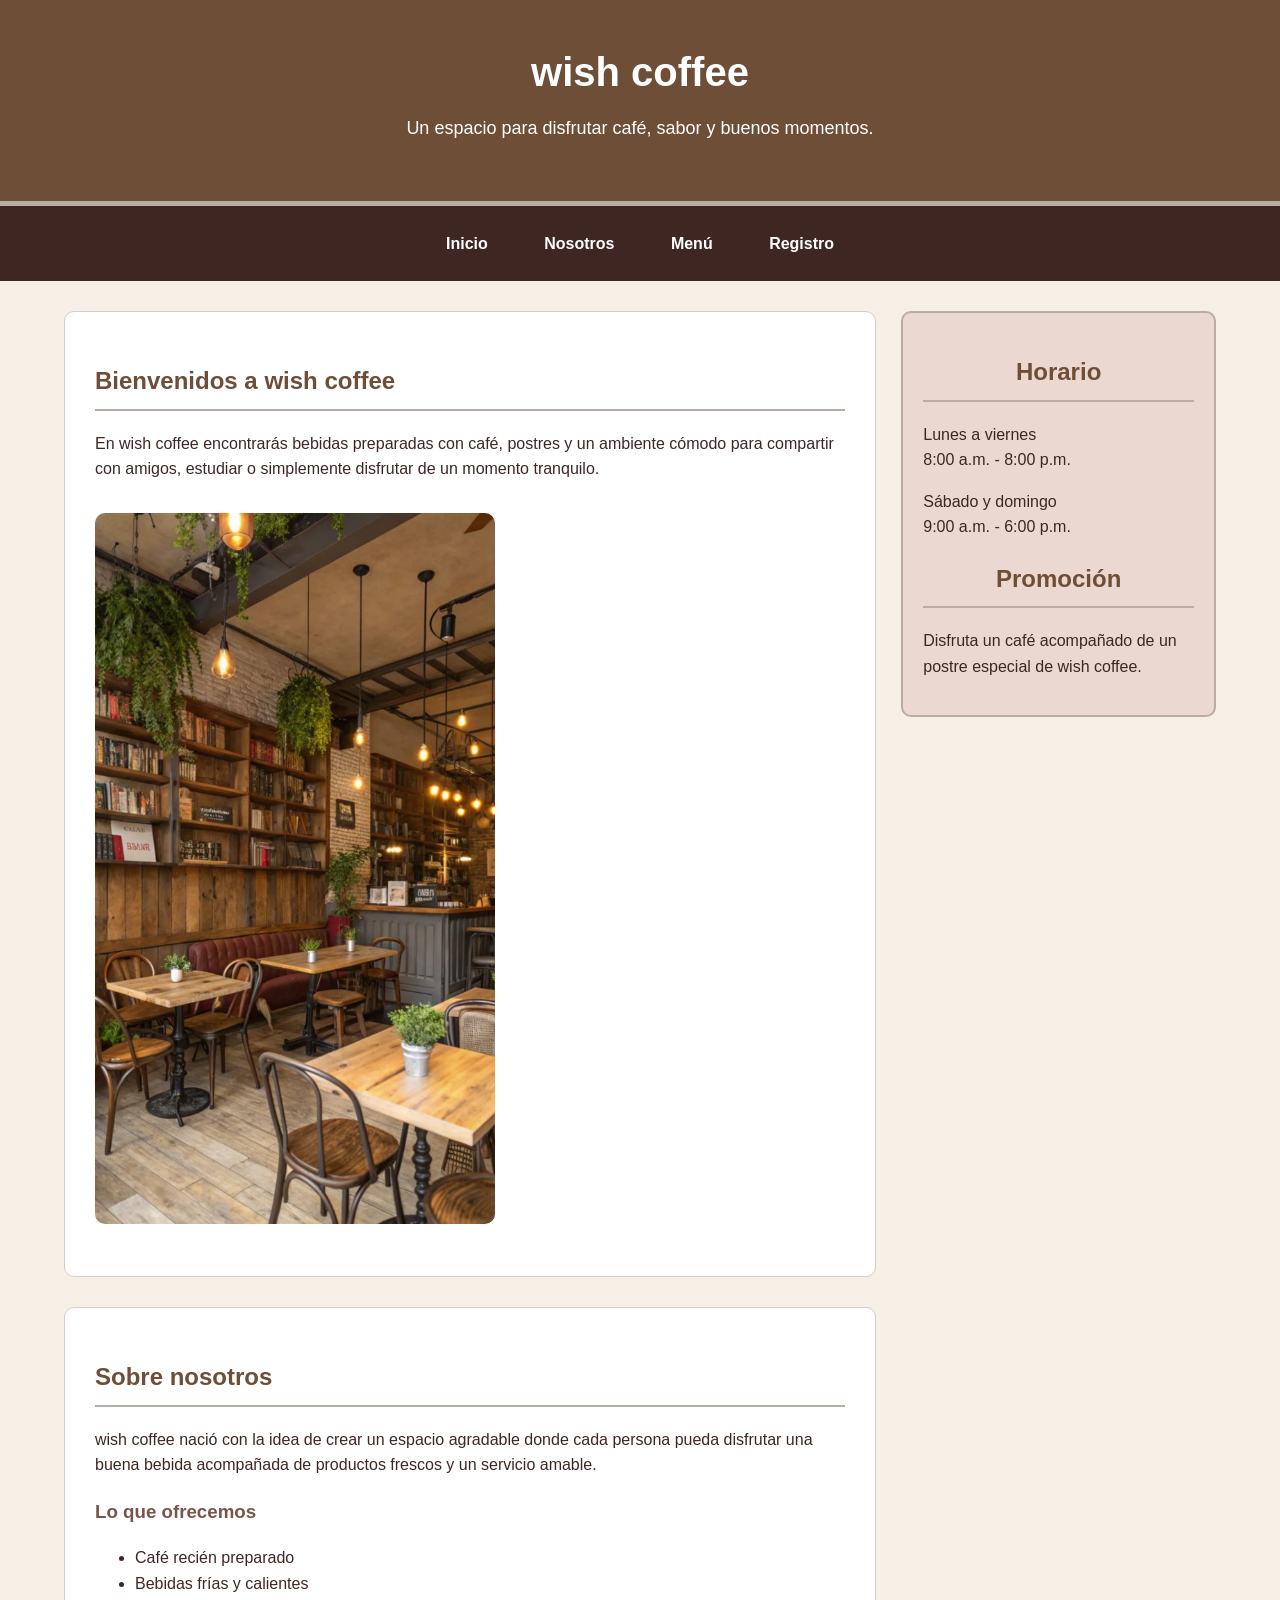
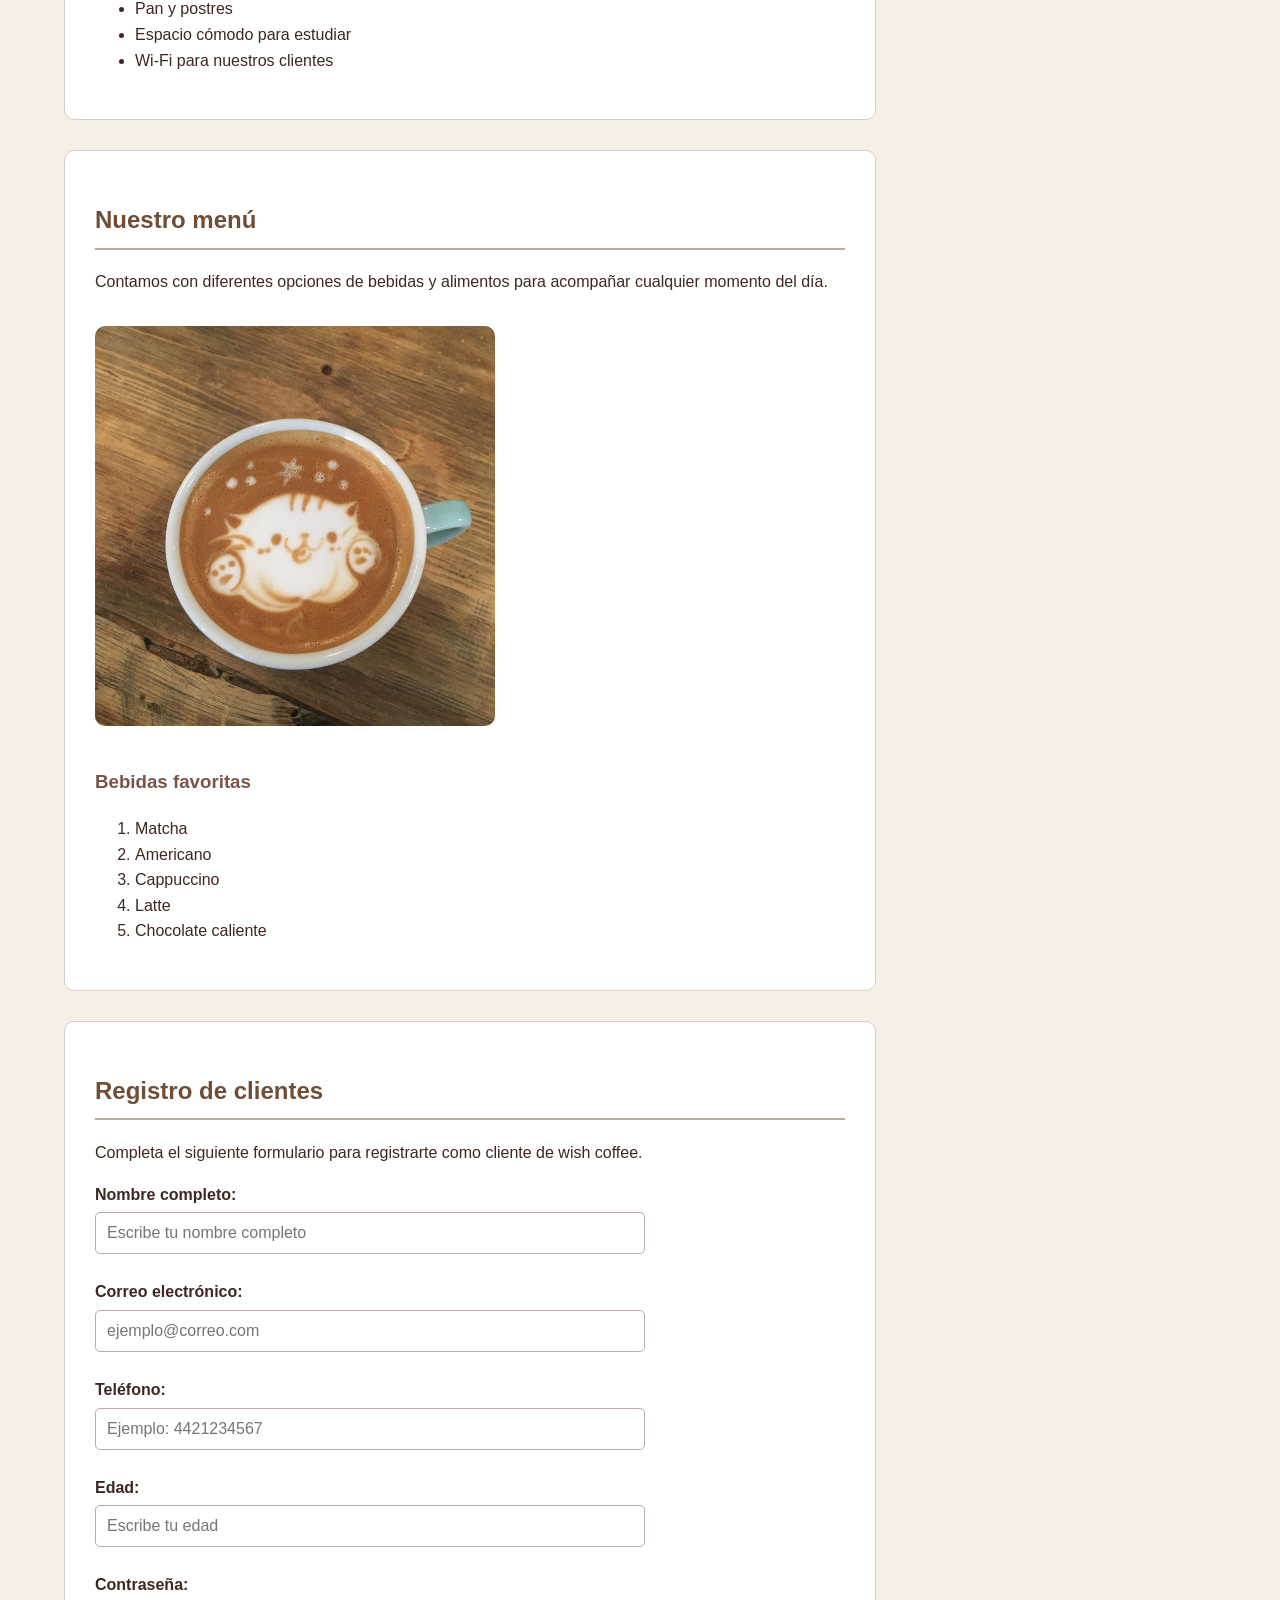
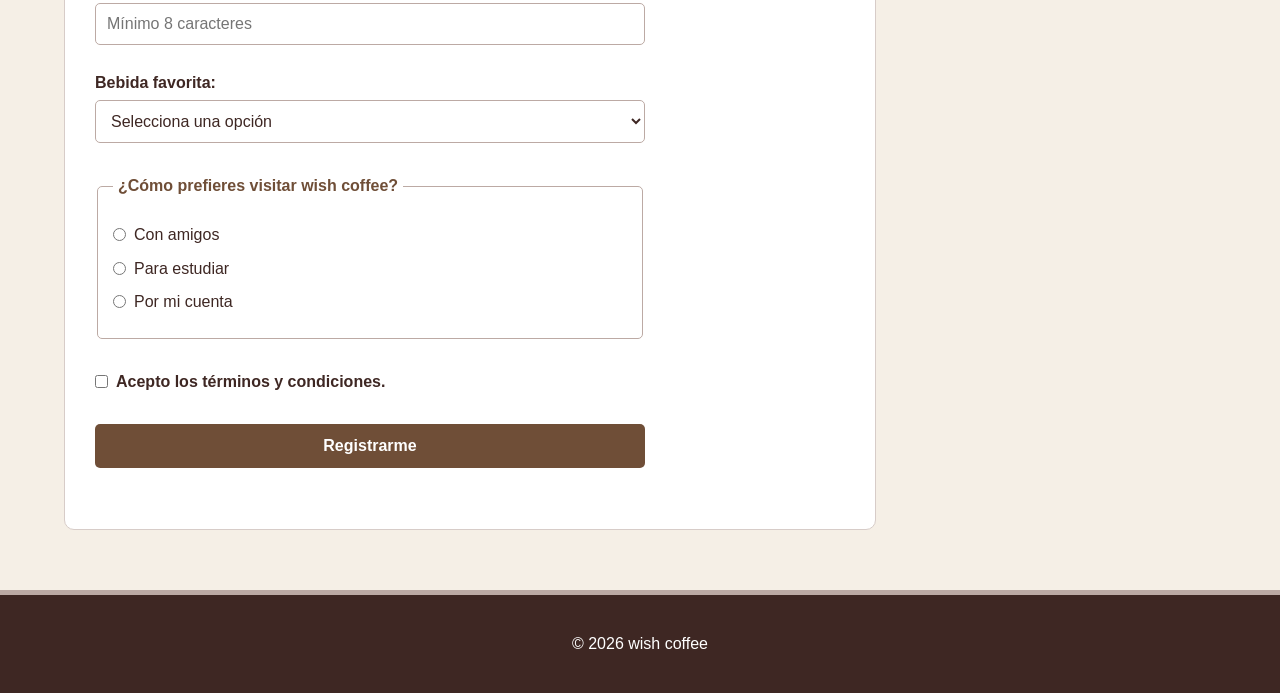
<file: layout.html>
<!DOCTYPE html>
<html lang="es">

<head>
    <meta charset="UTF-8">
    <meta name="viewport" content="width=device-width, initial-scale=1.0">

    <title>wish coffee</title>

    <!-- Favicon de la página -->
    <link rel="icon" href="img/favicon.png" type="image/png">

    <!-- Hoja de estilos externa -->
    <link rel="stylesheet" href="layout.css">
</head>

<body>

    <!-- ================= ENCABEZADO ================= -->
    <header>

        <h1>wish coffee</h1>

        <p>
            Un espacio para disfrutar café,
            sabor y buenos momentos.
        </p>

    </header>


    <!-- ================= MENÚ DE NAVEGACIÓN ================= -->
    <nav>

        <a href="#inicio">Inicio</a>
        <a href="#nosotros">Nosotros</a>
        <a href="#menu">Menú</a>
        <a href="#registro">Registro</a>

    </nav>


    <!-- ================= CONTENEDOR PRINCIPAL ================= -->
    <div class="contenedor">


        <!-- ================= CONTENIDO PRINCIPAL ================= -->
        <main>


            <!-- ================= INICIO ================= -->
            <section id="inicio">

                <h2>Bienvenidos a wish coffee</h2>

                <p>
                    En wish coffee encontrarás bebidas preparadas con café,
                    postres y un ambiente cómodo para compartir con amigos,
                    estudiar o simplemente disfrutar de un momento tranquilo.
                </p>

                <img
                    src="img/cafeteria.jpg"
                    alt="Interior de wish coffee">

            </section>


            <!-- ================= NOSOTROS ================= -->
            <section id="nosotros">

                <h2>Sobre nosotros</h2>

                <p>
                    wish coffee nació con la idea de crear un espacio
                    agradable donde cada persona pueda disfrutar una buena
                    bebida acompañada de productos frescos y un servicio amable.
                </p>

                <h3>Lo que ofrecemos</h3>

                <ul>
                    <li>Café recién preparado</li>
                    <li>Bebidas frías y calientes</li>
                    <li>Pan y postres</li>
                    <li>Espacio cómodo para estudiar</li>
                    <li>Wi-Fi para nuestros clientes</li>
                </ul>

            </section>


            <!-- ================= MENÚ ================= -->
            <section id="menu">

                <h2>Nuestro menú</h2>

                <p>
                    Contamos con diferentes opciones de bebidas y alimentos
                    para acompañar cualquier momento del día.
                </p>

                <img
                    src="img/cafe.jpg"
                    alt="Taza de café de wish coffee">

                <h3>Bebidas favoritas</h3>

                <ol>
                    <li>Matcha</li>
                    <li>Americano</li>
                    <li>Cappuccino</li>
                    <li>Latte</li>
                    <li>Chocolate caliente</li>
                </ol>

            </section>


            <!-- ================= FORMULARIO DE REGISTRO ================= -->
            <section id="registro">

                <h2>Registro de clientes</h2>

                <p>
                    Completa el siguiente formulario para registrarte
                    como cliente de wish coffee.
                </p>


                <!-- novalidate permite mostrar nuestras validaciones
                     personalizadas mediante JavaScript -->
                <form id="formulario" novalidate>


                    <!-- ================= NOMBRE ================= -->
                    <label for="nombre">
                        Nombre completo:
                    </label>

                    <input
                        type="text"
                        id="nombre"
                        name="nombre"
                        placeholder="Escribe tu nombre completo">

                    <small
                        class="error"
                        id="errorNombre">
                    </small>


                    <!-- ================= CORREO ================= -->
                    <label for="correo">
                        Correo electrónico:
                    </label>

                    <input
                        type="email"
                        id="correo"
                        name="correo"
                        placeholder="ejemplo@correo.com">

                    <small
                        class="error"
                        id="errorCorreo">
                    </small>


                    <!-- ================= TELÉFONO ================= -->
                    <label for="telefono">
                        Teléfono:
                    </label>

                    <input
                        type="tel"
                        id="telefono"
                        name="telefono"
                        inputmode="numeric"
                        maxlength="10"
                        placeholder="Ejemplo: 4421234567">

                    <small
                        class="error"
                        id="errorTelefono">
                    </small>


                    <!-- ================= EDAD ================= -->
                    <label for="edad">
                        Edad:
                    </label>

                    <input
                        type="number"
                        id="edad"
                        name="edad"
                        min="1"
                        max="120"
                        placeholder="Escribe tu edad">

                    <small
                        class="error"
                        id="errorEdad">
                    </small>


                    <!-- ================= CONTRASEÑA ================= -->
                    <label for="contrasena">
                        Contraseña:
                    </label>

                    <input
                        type="password"
                        id="contrasena"
                        name="contrasena"
                        placeholder="Mínimo 8 caracteres">

                    <small
                        class="error"
                        id="errorContrasena">
                    </small>


                    <!-- ================= BEBIDA FAVORITA ================= -->
                    <label for="bebida">
                        Bebida favorita:
                    </label>

                    <select
                        id="bebida"
                        name="bebida">

                        <option value="">
                            Selecciona una opción
                        </option>

                        <option value="matcha">
                            Matcha
                        </option>

                        <option value="americano">
                            Americano
                        </option>

                        <option value="cappuccino">
                            Cappuccino
                        </option>

                        <option value="latte">
                            Latte
                        </option>

                        <option value="chocolate">
                            Chocolate caliente
                        </option>

                    </select>

                    <small
                        class="error"
                        id="errorBebida">
                    </small>


                    <!-- ================= BOTONES RADIO ================= -->
                    <fieldset id="grupoVisita">

                        <legend>
                            ¿Cómo prefieres visitar wish coffee?
                        </legend>

                        <label class="opcion">

                            <input
                                type="radio"
                                name="visita"
                                value="amigos">

                            Con amigos

                        </label>

                        <label class="opcion">

                            <input
                                type="radio"
                                name="visita"
                                value="estudiar">

                            Para estudiar

                        </label>

                        <label class="opcion">

                            <input
                                type="radio"
                                name="visita"
                                value="solo">

                            Por mi cuenta

                        </label>

                    </fieldset>

                    <small
                        class="error"
                        id="errorVisita">
                    </small>


                    <!-- ================= CHECKBOX ================= -->
                    <label class="checkbox">

                        <input
                            type="checkbox"
                            id="terminos"
                            name="terminos">

                        <span>
                            Acepto los términos y condiciones.
                        </span>

                    </label>

                    <small
                        class="error"
                        id="errorTerminos">
                    </small>


                    <!-- ================= BOTÓN ================= -->
                    <button type="submit">
                        Registrarme
                    </button>


                    <!-- Mensaje mostrado cuando todos los datos son válidos -->
                    <p id="mensajeExito"></p>

                </form>

            </section>

        </main>


        <!-- ================= BARRA LATERAL ================= -->
        <aside>

            <h2>Horario</h2>

            <p>
                Lunes a viernes<br>
                8:00 a.m. - 8:00 p.m.
            </p>

            <p>
                Sábado y domingo<br>
                9:00 a.m. - 6:00 p.m.
            </p>


            <h2>Promoción</h2>

            <p>
                Disfruta un café acompañado de un postre
                especial de wish coffee.
            </p>

        </aside>

    </div>


    <!-- ================= PIE DE PÁGINA ================= -->
    <footer>

        <p>
            &copy; 2026 wish coffee
        </p>

    </footer>


    <!-- ================= JAVASCRIPT ================= -->
    <!-- Archivo externo encargado de validar el formulario -->
    <script src="validacion.js"></script>

</body>

</html>
</file>
<file: layout.css>
/* =========================================
   ESTILOS GENERALES
   ========================================= */

* {
    box-sizing: border-box;
}

body {
    font-family: Arial, Helvetica, sans-serif;
    margin: 0;
    background-color: #f5efe6;
    color: #3e2723;
    line-height: 1.6;
}


/* =========================================
   ENCABEZADO
   ========================================= */

header {
    background-color: #6f4e37;
    color: white;
    text-align: center;
    padding: 40px 20px;
    border-bottom: 5px solid #bcaaa4;
}

header h1 {
    font-size: 40px;
    margin: 0;
}

header p {
    font-size: 18px;
    margin-top: 10px;
}


/* =========================================
   MENÚ DE NAVEGACIÓN
   ========================================= */

nav {
    background-color: #3e2723;
    text-align: center;
    padding: 15px;
}

nav a {
    display: inline-block;
    color: white;
    text-decoration: none;
    margin: 0 10px;
    padding: 10px 16px;
    font-weight: bold;
    border-radius: 6px;
}

/* Efecto al pasar el cursor sobre el menú */
nav a:hover {
    background-color: #d7ccc8;
    color: #3e2723;
}


/* =========================================
   CONTENEDOR PRINCIPAL
   ========================================= */

.contenedor {
    display: flex;
    width: 90%;
    max-width: 1200px;
    margin: 30px auto;
    gap: 25px;
    align-items: flex-start;
}


/* =========================================
   CONTENIDO PRINCIPAL
   ========================================= */

main {
    flex: 3;
}

section {
    background-color: white;
    margin-bottom: 30px;
    padding: 30px;
    border: 1px solid #d7ccc8;
    border-radius: 10px;
}

h2 {
    color: #6f4e37;
    border-bottom: 2px solid #bcaaa4;
    padding-bottom: 8px;
}

h3 {
    color: #795548;
}


/* =========================================
   IMÁGENES
   ========================================= */

img {
    width: 400px;
    max-width: 100%;
    height: auto;
    border-radius: 10px;
    margin-top: 15px;
    margin-bottom: 15px;
}


/* =========================================
   FORMULARIO DE REGISTRO
   ========================================= */

form {
    display: flex;
    flex-direction: column;
    max-width: 550px;
}

label {
    margin-bottom: 5px;
    font-weight: bold;
}


/* Campos principales del formulario */
input,
select {
    width: 100%;
    padding: 11px;
    font-size: 16px;
    color: #3e2723;
    background-color: white;
    border: 1px solid #bcaaa4;
    border-radius: 5px;
    margin-bottom: 15px;
}


/* Efecto al seleccionar un campo */
input:focus,
select:focus {
    outline: none;
    border: 2px solid #6f4e37;
}


/* =========================================
   BOTONES DE OPCIÓN
   ========================================= */

fieldset {
    margin-top: 5px;
    margin-bottom: 15px;
    padding: 15px;
    border: 1px solid #bcaaa4;
    border-radius: 5px;
}

legend {
    color: #6f4e37;
    font-weight: bold;
    padding: 0 5px;
}

fieldset .opcion {
    display: flex;
    align-items: center;
    gap: 8px;
    margin: 8px 0;
    font-weight: normal;
}

fieldset .opcion input {
    width: auto;
    margin: 0;
}


/* =========================================
   CHECKBOX
   ========================================= */

.checkbox {
    display: flex;
    align-items: center;
    gap: 8px;
    margin-top: 5px;
    margin-bottom: 10px;
}

.checkbox input {
    width: auto;
    margin: 0;
}


/* =========================================
   BOTÓN DEL FORMULARIO
   ========================================= */

button {
    background-color: #6f4e37;
    color: white;
    border: none;
    padding: 13px;
    font-size: 16px;
    font-weight: bold;
    cursor: pointer;
    border-radius: 5px;
    margin-top: 10px;
}

button:hover {
    background-color: #4e342e;
}


/* =========================================
   MENSAJES DE VALIDACIÓN
   ========================================= */

/* Texto de los errores */
.error {
    display: block;
    color: #d32f2f;
    font-size: 14px;
    font-weight: bold;
    margin-top: -10px;
    margin-bottom: 15px;
    min-height: 5px;
}


/* Campo que contiene información incorrecta */
.campo-error {
    border: 2px solid #d32f2f;
    background-color: #fff5f5;
}


/* Mantiene rojo el borde de un campo incorrecto
   aunque el usuario lo tenga seleccionado */
input.campo-error:focus,
select.campo-error:focus {
    border-color: #d32f2f;
}


/* Grupo de botones radio con error */
.grupo-error {
    border: 2px solid #d32f2f;
    background-color: #fff5f5;
}


/* Mensaje mostrado cuando el registro es correcto */
#mensajeExito {
    color: #2e7d32;
    font-size: 16px;
    font-weight: bold;
    text-align: center;
    margin-top: 15px;
}


/* =========================================
   BARRA LATERAL
   ========================================= */

aside {
    flex: 1;
    background-color: #ead8d1;
    padding: 20px;
    border: 2px solid #bcaaa4;
    border-radius: 10px;
}

aside h2 {
    text-align: center;
}


/* =========================================
   PIE DE PÁGINA
   ========================================= */

footer {
    background-color: #3e2723;
    color: white;
    text-align: center;
    padding: 20px;
    margin-top: 30px;
    border-top: 5px solid #bcaaa4;
}


/* =========================================
   DISEÑO PARA PANTALLAS PEQUEÑAS
   ========================================= */

@media (max-width: 768px) {

    .contenedor {
        flex-direction: column;
    }

    nav a {
        display: block;
        margin: 5px 0;
    }

    aside {
        width: 100%;
    }

    form {
        max-width: 100%;
    }
}
</file>
